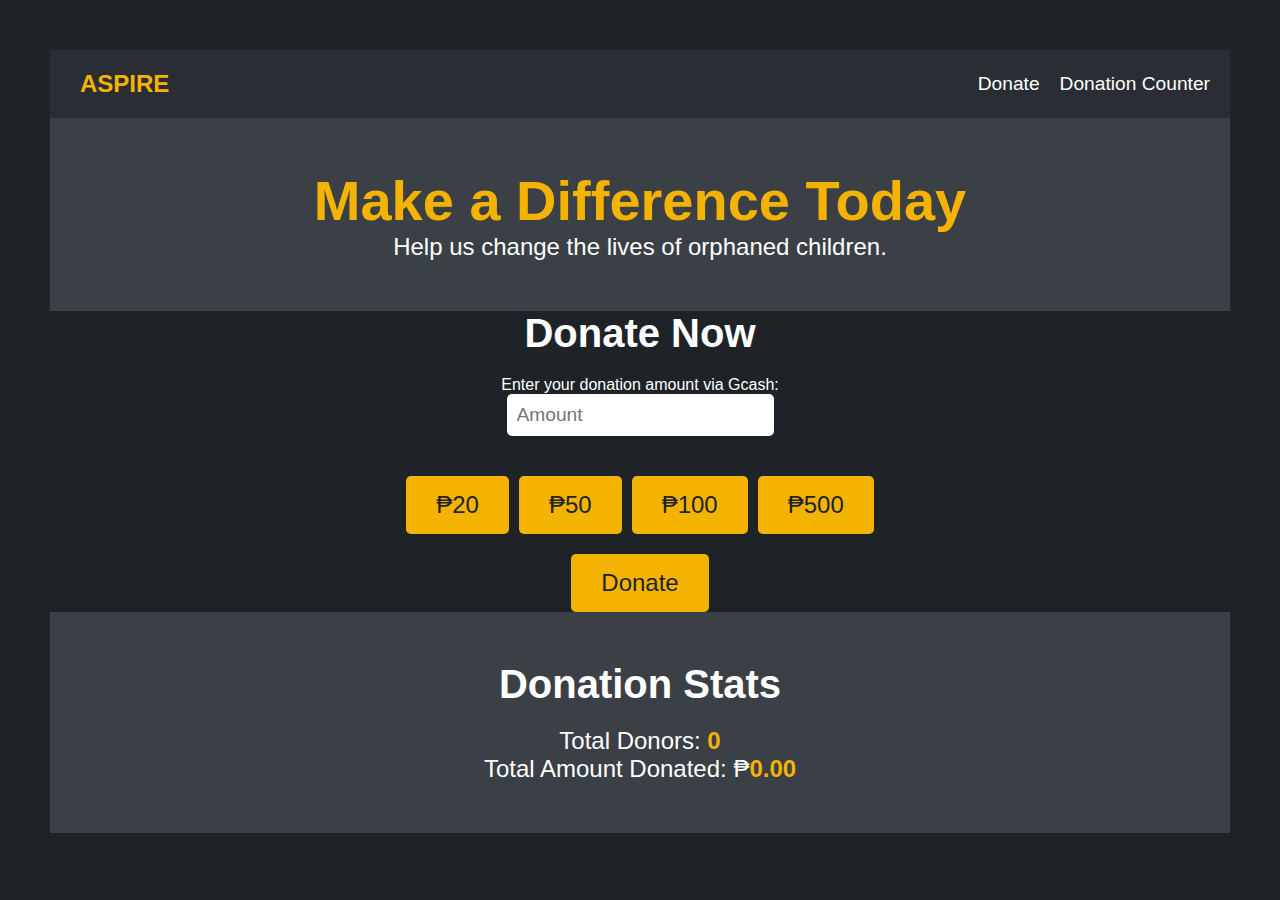
<file: website-cantay/donation.html>
<!DOCTYPE html>
<html lang="en">
<head>
    <meta charset="UTF-8">
    <meta name="viewport" content="width=device-width, initial-scale=1.0">
    <title>Donate to Aspire</title>
    <link rel="stylesheet" href="donation.css">
</head>
<body>

    <!-- Navbar -->
    <nav>
        <div class="logo" id="logo">ASPIRE</div>
        <ul class="nav-links">
            <li><a href="#donate">Donate</a></li>
            <li><a href="#counter">Donation Counter</a></li>
        </ul>
    </nav>

    <!-- Hero Section -->
    <section class="hero-section">
        <h1>Make a Difference Today</h1>
        <p>Help us change the lives of orphaned children.</p>
    </section>

    <!-- Donation Form -->
    <div class="donate-container">
        <h2>Donate Now</h2>
        <form id="donation-form">
            <label for="donation-amount">Enter your donation amount via Gcash:</label>
            <input type="number" id="donation-amount" placeholder="Amount" required min="1">
            <div class="predefined-options">
                <button type="button" class="predefined-amount" data-amount="20">₱20</button>
                <button type="button" class="predefined-amount" data-amount="50">₱50</button>
                <button type="button" class="predefined-amount" data-amount="100">₱100</button>
                <button type="button" class="predefined-amount" data-amount="500">₱500</button>
            </div>
            <button type="submit">Donate</button>
        </form>

        <!-- Thank You Message -->
        <div id="thank-you-message" style="display:none;">
            <h3>Thank you for your donation!</h3>
            <p>Your support is making a difference.</p>
        </div>
    </div>

    <!-- Donation Counter -->
    <section id="counter">
        <div class="counter-container">
            <h2>Donation Stats</h2>
            <p>Total Donors: <span id="donor-counter">0</span></p>
            <p>Total Amount Donated: ₱<span id="money-counter">0</span></p>
        </div>
    </section>

    <!-- Gcash Modal -->
    <dialog id="gcashMOP">
        <div class="image-container">
            <img src="Ggash-ni-joshua.jpg" alt="Image">
            <button class="Gcash" id="close">X</button>
        </div>        
        <button class="Gcosh" id="proceed">Done</button>
    </dialog>

    <script src="donation.js"></script>

</body>
</html>
</file>
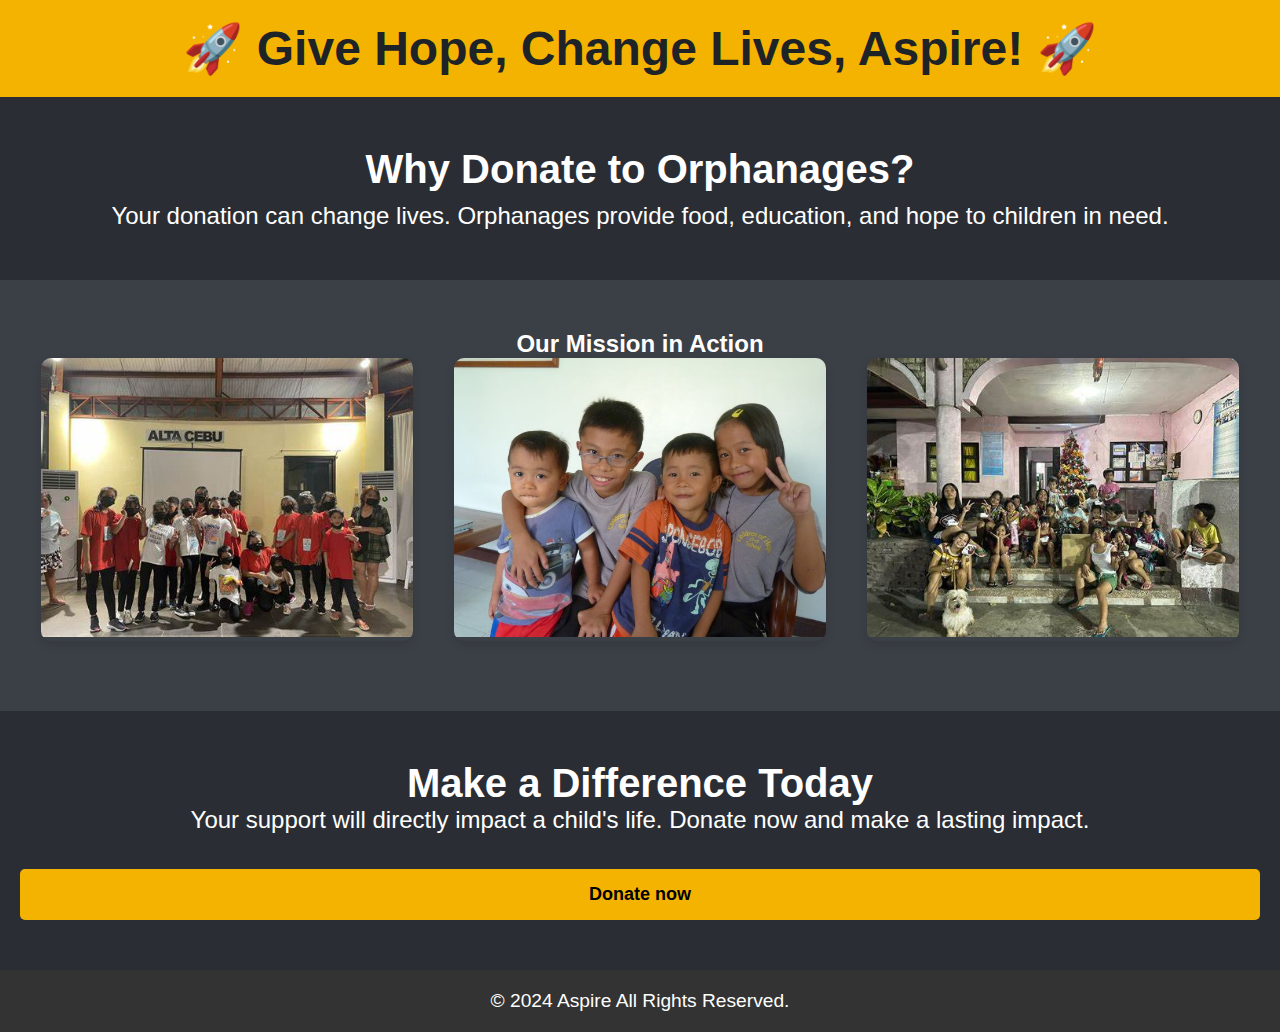
<file: website-cantay/mission.html>
<!DOCTYPE html>
<html lang="en">
<head>
    <meta charset="UTF-8">
    <meta name="viewport" content="width=device-width, initial-scale=1.0">
    <title>Support Orphanages</title>
    <link rel="stylesheet" href="mission.css">
</head>
<body>

    <header>
        <div class="logo">
            <h1>🚀 Give Hope, Change Lives, Aspire! 🚀</h1>
        </div>
    </header>

    <section class="hero">
        <h2>Why Donate to Orphanages?</h2>
        <p>Your donation can change lives. Orphanages provide food, education, and hope to children in need.</p>
    </section>

    <section class="gallery">
        <h2>Our Mission in Action</h2>
        <div class="gallery-container">
            <div class="image-item">
                <img src="orphanage-img1.jpg" alt="Orphanage Care" />
                <div class="description">Providing meals and shelter to orphaned children.</div>
            </div>
            <div class="image-item">
                <img src="orphanage-img2.jpg" alt="Education and Support" />
                <div class="description">Helping children learn and grow through education.</div>
            </div>
            <div class="image-item">
                <img src="orphanage-img3.jpg" alt="Hope and Care" />
                <div class="description">Giving orphaned children the love and care they deserve.</div>
            </div>
        </div>
    </section>

    <section class="call-to-action">
        <h2>Make a Difference Today</h2>
        <p>Your support will directly impact a child's life. Donate now and make a lasting impact.</p>
        <div class="donation-btn" id="donation-btn">Donate now</div> 
    </section>

    <script src="mission.js"></script>
    <footer>
        <p>&copy; 2024 Aspire All Rights Reserved.</p>
    </footer>

</body>
</html>
</file>
<file: website-cantay/donation.css>
/* General Styles */
* {
    margin: 0;
    padding: 0;
    box-sizing: border-box;
}

body {
    font-family: 'Roboto', sans-serif;
    background-color: #1E2328;
    color: white;
    text-align: center;
    padding: 50px;
}

.container {
    max-width: 600px;
    margin: 0 auto;
}

/* Navbar */
nav {
    display: flex;
    justify-content: space-between;
    align-items: center;
    background-color: #2A2E34;
    padding: 10px 20px;
}

nav .logo {
    font-size: 24px;
    font-weight: bold;
    color: #F5B301;
    text-align: center;
    cursor: pointer;
    padding: 10px;
}

nav .logo:hover {
    color: #FED053;
}

.nav-links {
    list-style: none;
    display: flex;
}

.nav-links li {
    margin-left: 20px;
}

.nav-links a {
    color: #FFF;
    text-decoration: none;
    font-size: 1.2em;
}

.nav-links a:hover {
    color: #FED053;
}

/* Hero Section */
.hero-section {
    text-align: center;
    padding: 50px;
    background-color: #3B3F46;
}

.hero-section h1 {
    font-size: 3.5em;
    margin: 0;
    color: #F5B301;
}

.hero-section p {
    font-size: 1.5em;
    color: #fff;
}

/* Donation Form */
#donate {
    background-color: #2A2E34;
    padding: 50px;
    text-align: center;
}

.donate-container {
    max-width: 500px;
    margin: 0 auto;
}

.donate-container h2 {
    font-size: 2.5em;
    margin-bottom: 20px;
}

#donation-form input {
    padding: 10px;
    font-size: 1.2em;
    margin-bottom: 20px;
    border-radius: 5px;
    border: none;
}

#donation-form button {
    padding: 15px 30px;
    font-size: 1.5em;
    background-color: #F5B301;
    border: none;
    border-radius: 5px;
    cursor: pointer;
}

#donation-form button:hover {
    background-color: #FED053;
}

/* Donation Buttons */
#donation-options {
    margin-bottom: 20px;
}

.donation-btn {
    padding: 15px 20px;
    margin: 5px;
    font-size: 1.2em;
    background-color: #F5B301;
    color: #1E2328;
    border: none;
    border-radius: 5px;
    cursor: pointer;
    transition: background-color 0.3s ease;
}

.donation-btn:hover {
    background-color: #FED053;
}

.donation-btn:focus {
    outline: none;
    border: 2px solid #FED053;
}

/* Donation Counter */
#counter {
    background-color: #3B3F46;
    padding: 50px;
    text-align: center;
}

.counter-container h2 {
    font-size: 2.5em;
    margin-bottom: 20px;
}

#counter p {
    font-size: 1.5em;
}

#donor-counter, #money-counter {
    font-weight: bold;
    color: #F5B301;
}

/* Responsive Design */
@media (max-width: 768px) {
    .nav-links {
        flex-direction: column;
        align-items: center;
    }

    .donate-container {
        max-width: 90%;
    }

    .hero-section h1 {
        font-size: 2.5em;
    }

    .hero-section p {
        font-size: 1.2em;
    }
}

/* Donor Counter and Money Counter spinning animation */
@keyframes spinCounter {
    0% {
        transform: rotate(0deg);
    }
    100% {
        transform: rotate(360deg);
    }
}

#donor-counter, #money-counter {
    font-weight: bold;
    color: #F5B301;
    display: inline-block;
    transition: transform 1s ease-in-out;
}

.spinning {
    animation: spinCounter 1s ease-in-out;
}

/* Counter Section */
.counter-section {
    display: flex;
    justify-content: space-around;
    margin-bottom: 30px;
}

.counter {
    font-size: 2em;
    color: #FED053;
    padding: 20px;
    border: 2px solid #F5B301;
    border-radius: 10px;
    min-width: 150px;
}

button {
    background-color: #F5B301;
    color: #1E2328;
    font-size: 1.5em;
    padding: 15px 30px;
    border: none;
    border-radius: 5px;
    cursor: pointer;
    transition: background-color 0.3s ease;
}

button:hover {
    background-color: #FED053;
}

.spin {
    animation: spin 1s ease-in-out;
}

@keyframes spin {
    0% {
        transform: rotate(0deg);
    }
    50% {
        transform: rotate(360deg);
    }
    100% {
        transform: rotate(720deg);
    }
}

/* Predefined Donation Options */
.predefined-options {
    margin: 20px 0;
    display: flex;
    gap: 10px;
    justify-content: center;
}

.predefined-amount {
    background-color: #F5B301;
    border: none;
    color: #1E2328;
    font-size: 1em;
    padding: 10px 20px;
    border-radius: 5px;
    cursor: pointer;
    transition: background-color 0.3s ease;
}

#gcashMOP {
    margin: auto;
    background-color: #FED053;
    color: #1E2328;
    padding: 10px;
    align-items: center;
    text-align: center;
    width: 20;
}

/* Image Container */
.image-container {
    width: 300px;
    height: 100%;
    overflow: hidden;
    position: relative;
}

.image-container img {
    width: 100%;
    height: 100%;
    object-fit: cover;
}

/* Gcash Button */
.Gcash {
    background-color: transparent;
    border-radius: 1px;
    font-size: 24px;
    color: #ffffff;
    cursor: pointer;
    padding: 10px;
    position: absolute;
    top: 1px;
    right: 1px;
}

.Gcosh:hover {
    color: white;
    background-color: rgb(10, 10, 10);
}

.Gcosh:hover {
    color: white;
    background-color: rgb(10, 10, 10);
}

/* Backdrop Styling */
::backdrop {
    background-color: #3b3f46;
    opacity: 50%;
}

/* General Styles */
* {
    margin: 0;
    padding: 0;
    box-sizing: border-box;
}

body {
    font-family: 'Roboto', sans-serif;
    background-color: #1E2328;
    color: white;
    text-align: center;
    padding: 50px;
}

.container {
    max-width: 600px;
    margin: 0 auto;
}

/* Navbar */
nav {
    display: flex;
    justify-content: space-between;
    align-items: center;
    background-color: #2A2E34;
    padding: 10px 20px;
}

nav .logo {
    font-size: 24px;
    font-weight: bold;
    color: #F5B301;
    text-align: center;
    cursor: pointer;
    padding: 10px;
}

nav .logo:hover {
    color: #FED053;
}

.nav-links {
    list-style: none;
    display: flex;
}

.nav-links li {
    margin-left: 20px;
}

.nav-links a {
    color: #FFF;
    text-decoration: none;
    font-size: 1.2em;
}

.nav-links a:hover {
    color: #FED053;
}

/* Hero Section */
.hero-section {
    text-align: center;
    padding: 50px;
    background-color: #3B3F46;
}

.hero-section h1 {
    font-size: 3.5em;
    margin: 0;
    color: #F5B301;
}

.hero-section p {
    font-size: 1.5em;
    color: #fff;
}

/* Donation Form */
#donate {
    background-color: #2A2E34;
    padding: 50px;
    text-align: center;
}

.donate-container {
    max-width: 500px;
    margin: 0 auto;
}

.donate-container h2 {
    font-size: 2.5em;
    margin-bottom: 20px;
}

#donation-form input {
    padding: 10px;
    font-size: 1.2em;
    margin-bottom: 20px;
    border-radius: 5px;
    border: none;
}

#donation-form button {
    padding: 15px 30px;
    font-size: 1.5em;
    background-color: #F5B301;
    border: none;
    border-radius: 5px;
    cursor: pointer;
}

#donation-form button:hover {
    background-color: #FED053;
}

/* Donation Buttons */
#donation-options {
    margin-bottom: 20px;
}

.donation-btn {
    padding: 15px 20px;
    margin: 5px;
    font-size: 1.2em;
    background-color: #F5B301;
    color: #1E2328;
    border: none;
    border-radius: 5px;
    cursor: pointer;
    transition: background-color 0.3s ease;
}

.donation-btn:hover {
    background-color: #FED053;
}

.donation-btn:focus {
    outline: none;
    border: 2px solid #FED053;
}

/* Donation Counter */
#counter {
    background-color: #3B3F46;
    padding: 50px;
    text-align: center;
}

.counter-container h2 {
    font-size: 2.5em;
    margin-bottom: 20px;
}

#counter p {
    font-size: 1.5em;
}

#donor-counter, #money-counter {
    font-weight: bold;
    color: #F5B301;
}

/* Responsive Design */
@media (max-width: 768px) {
    .nav-links {
        flex-direction: column;
        align-items: center;
    }

    .donate-container {
        max-width: 90%;
    }

    .hero-section h1 {
        font-size: 2.5em;
    }

    .hero-section p {
        font-size: 1.2em;
    }
}

/* Donor Counter and Money Counter spinning animation */
@keyframes spinCounter {
    0% {
        transform: rotate(0deg);
    }
    100% {
        transform: rotate(360deg);
    }
}

#donor-counter, #money-counter {
    font-weight: bold;
    color: #F5B301;
    display: inline-block;
    transition: transform 1s ease-in-out;
}

.spinning {
    animation: spinCounter 1s ease-in-out;
}

/* Counter Section */
.counter-section {
    display: flex;
    justify-content: space-around;
    margin-bottom: 30px;
}

.counter {
    font-size: 2em;
    color: #FED053;
    padding: 20px;
    border: 2px solid #F5B301;
    border-radius: 10px;
    min-width: 150px;
}

button {
    background-color: #F5B301;
    color: #1E2328;
    font-size: 1.5em;
    padding: 15px 30px;
    border: none;
    border-radius: 5px;
    cursor: pointer;
    transition: background-color 0.3s ease;
}

button:hover {
    background-color: #FED053;
}

.spin {
    animation: spin 1s ease-in-out;
}

@keyframes spin {
    0% {
        transform: rotate(0deg);
    }
    50% {
        transform: rotate(360deg);
    }
    100% {
        transform: rotate(720deg);
    }
}

#gcashMOP {
    margin: auto;
    background-color: #FED053;
    color: #1E2328;
    padding: 10px;
    align-items: center;
    text-align: center;
    width: 20;
}

/* Image Container */
.image-container {
    width: 300px;
    height: 100%;
    overflow: hidden;
    position: relative;
}

.image-container img {
    width: 100%;
    height: 100%;
    object-fit: cover;
}

/* Gcash Button */
.Gcash {
    background-color: transparent;
    border-radius: 1px;
    font-size: 24px;
    color: #ffffff;
    cursor: pointer;
    padding: 10px;
    position: absolute;
    top: 1px;
    right: 1px;
}

.Gcosh:hover {
    color: white;
    background-color: rgb(10, 10, 10);
}

.Gcosh:hover {
    color: white;
    background-color: rgb(10, 10, 10);
}

/* Backdrop Styling */
::backdrop {
    background-color: rgb(0, 0, 0, 5);
    opacity: 50%;
}
</file>
<file: website-cantay/mission.css>
/* Reset and basic styles */
* {
    margin: 0;
    padding: 0;
    box-sizing: border-box;
}

body {
    font-family: 'Roboto', sans-serif;
    background-color: #1E2328; /* Dark background */
    color: #FFFFFF; /* Light text for contrast */
}

/* Header */
header {
    background-color: #F5B301; /* Gold accent */
    color: #1E2328; /* Dark background for text */
    padding: 20px 0;
    text-align: center;
}

header h1 {
    font-size: 3em;
}

/* Hero Section */
.hero {
    background-color: #2A2E34; /* Dark background for the hero */
    color: #FFFFFF; /* Light text */
    text-align: center;
    padding: 50px 0;
}

.hero h2 {
    font-size: 2.5em;
}

.hero p {
    font-size: 1.5em;
    margin-top: 10px;
}

/* Gallery */
.gallery {
    text-align: center;
    padding: 50px 20px;
    background-color: #3B3F46; /* Darker background for gallery */
}

.gallery-container {
    display: flex;
    justify-content: space-around;
    flex-wrap: wrap;
}

.image-item {
    position: relative;
    width: 30%;
    margin-bottom: 20px;
    border-radius: 10px;
    overflow: hidden;
    box-shadow: 0 4px 10px rgba(0, 0, 0, 0.1);
}

.image-item img {
    width: 100%;
    height: auto;
    transition: transform 0.3s ease;
}

.image-item:hover img {
    transform: scale(1.1);
}

.description {
    position: absolute;
    bottom: 10px;
    left: 20px;
    right: 20px;
    background-color: rgba(0, 0, 0, 0.7); /* Semi-transparent black */
    color: #FFFFFF; /* Light text */
    padding: 10px;
    font-size: 1.2em;
    border-radius: 5px;
    opacity: 0;
    transition: opacity 0.3s ease;
}

.image-item:hover .description {
    opacity: 1;
}

/* Call to Action */
.call-to-action {
    background-color: #2A2E34; /* Dark background */
    color: #FFFFFF; /* Light text */
    text-align: center;
    padding: 50px 20px;
}

.call-to-action h2 {
    font-size: 2.5em;
}

.call-to-action p {
    font-size: 1.5em;
    padding-bottom: 15px;
}

.donation-btn {
    padding: 15px 30px;
    background-color: #F5B301; /* Gold Accent Color */
    color: #000000;
    border: none;
    border-radius: 5px;
    font-size: 18px;
    font-weight: bold;
    cursor: pointer;
    margin-top: 20px;
}

.donation-btn:hover {
    background-color: #FED053; /* Hover Gold Color */
}

/* Footer */
footer {
    background-color: #333333; /* Footer background color */
    color: #FFFFFF; /* Light text */
    text-align: center;
    padding: 20px 0;
}

footer p {
    font-size: 1.2em;
}
</file>
